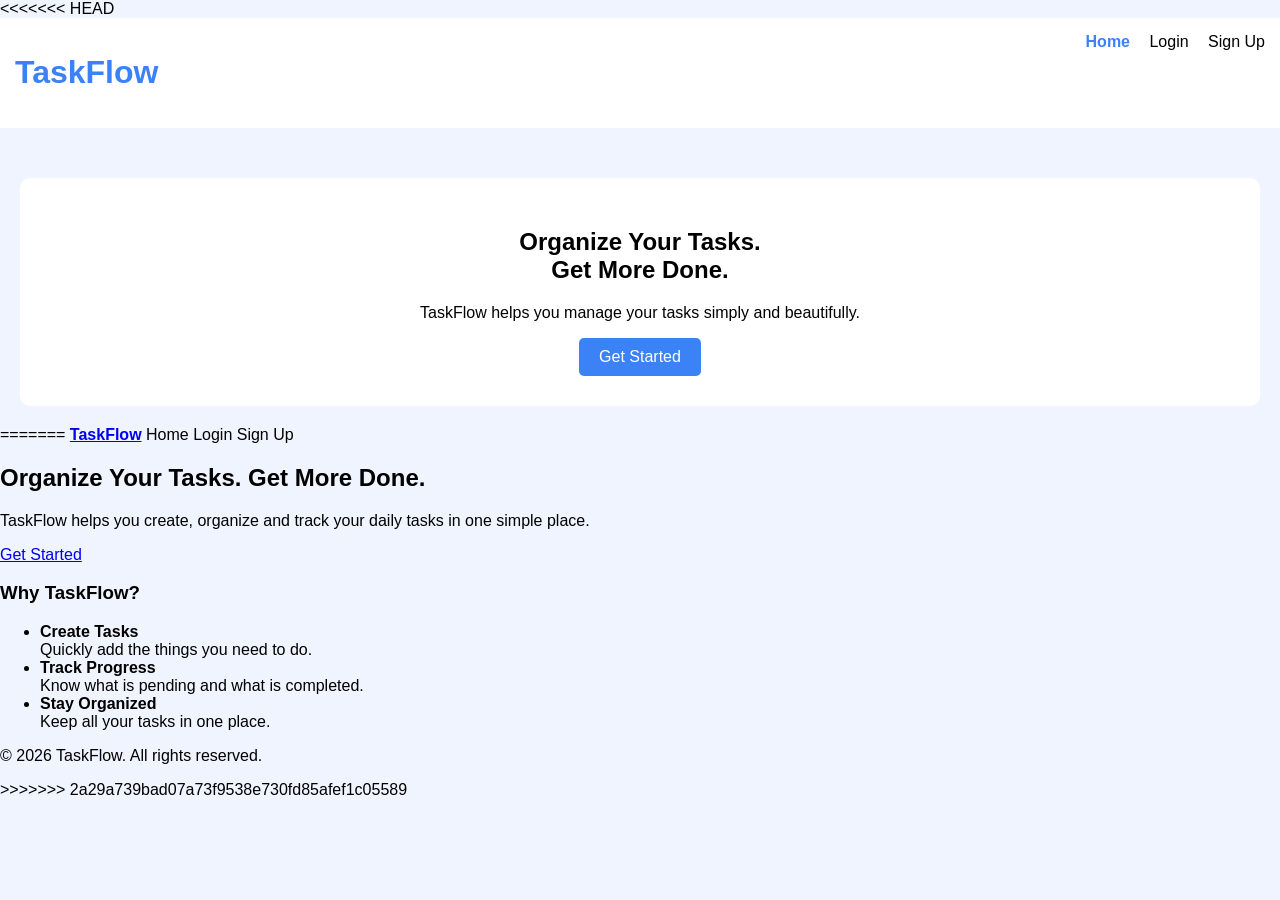
<file: index.html>
<<<<<<< HEAD
<!DOCTYPE html>
<html>
<head>
  <link rel="stylesheet" href="style.css">
  <title>TaskFlow</title>
</head>
<body>
<header>
  <h1>TaskFlow</h1>
  <div>
    <a href="index.html" class="active">Home</a>
    <a href="login.html">Login</a>
    <a href="signup.html">Sign Up</a>
  </div>
</header>

<div class="main">
  <div class="hero">
    <h2>Organize Your Tasks.<br>Get More Done.</h2>
    <p>TaskFlow helps you manage your tasks simply and beautifully.</p>
    <a href="signup.html" class="btn">Get Started</a>
  </div>
</div>
</body>
</html>
=======
<!DOCTYPE html>
<html>
<body>
<a href="index.html"><b>TaskFlow</b></a> Home Login Sign Up
<h2>Organize Your Tasks. Get More Done.</h2>
<p>TaskFlow helps you create, organize and track your daily tasks in one simple place.</p>
<a href="signup.html">Get Started</a>
<h3>Why TaskFlow?</h3>
<ul>
<li><b>Create Tasks</b><br>Quickly add the things you need to do.</li>
<li><b>Track Progress</b><br>Know what is pending and what is completed.</li>
<li><b>Stay Organized</b><br>Keep all your tasks in one place.</li>
</ul>
<p>© 2026 TaskFlow. All rights reserved.</p>
</body>
</html>
>>>>>>> 2a29a739bad07a73f9538e730fd85afef1c05589
</file>
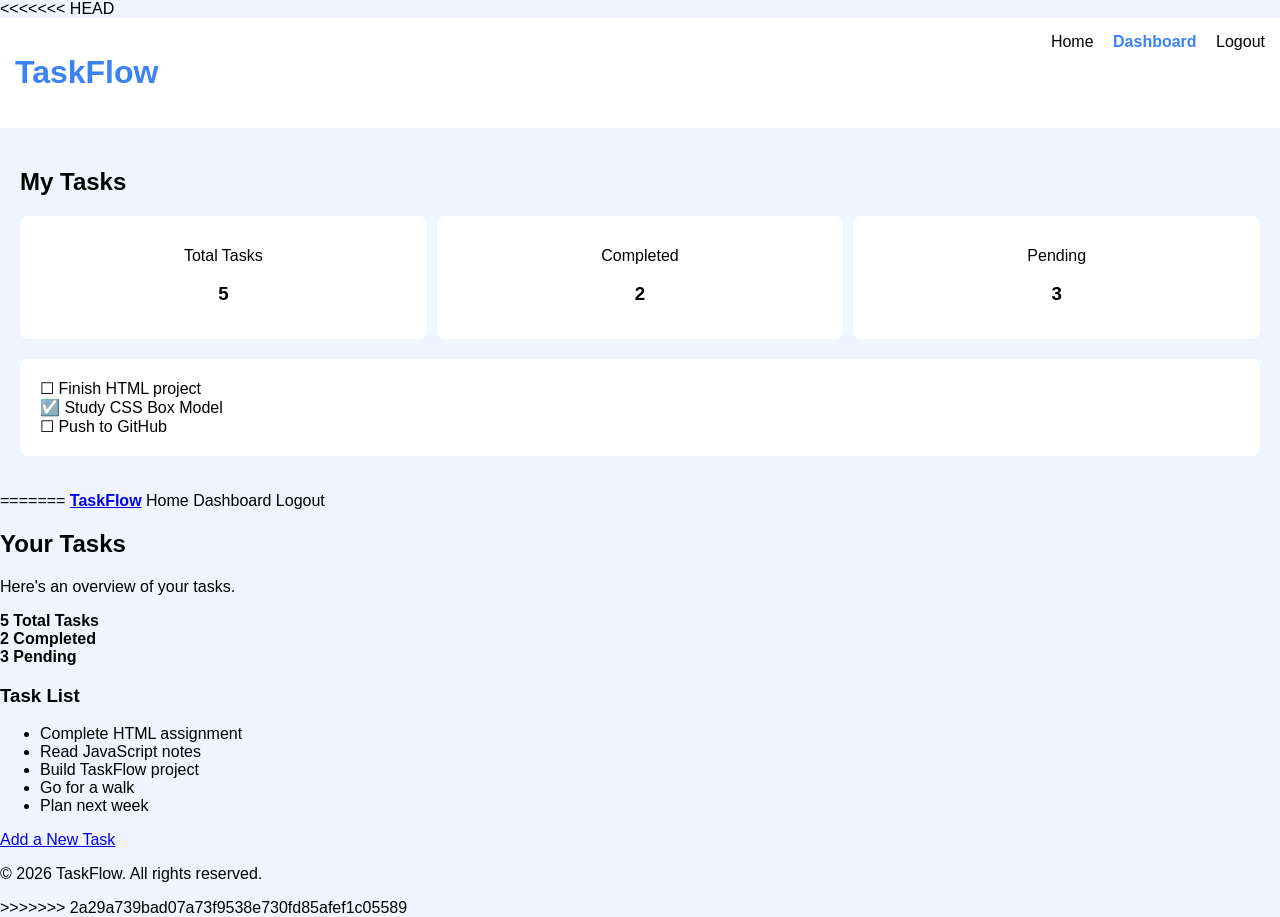
<file: dashboard.html>
<<<<<<< HEAD
<!DOCTYPE html>
<html>
<head>
  <link rel="stylesheet" href="style.css">
  <title>Dashboard - TaskFlow</title>
</head>
<body>
<header>
  <h1>TaskFlow</h1>
  <div>
    <a href="index.html">Home</a>
    <a href="dashboard.html" class="active">Dashboard</a>
    <a href="login.html">Logout</a>
  </div>
</header>

<div class="main">
  <h2>My Tasks</h2>
  <div class="stats">
    <div class="stat-box"><p>Total Tasks</p><h3>5</h3></div>
    <div class="stat-box"><p>Completed</p><h3>2</h3></div>
    <div class="stat-box"><p>Pending</p><h3>3</h3></div>
  </div>
  <ul class="task-list">
    <li>☐ Finish HTML project</li>
    <li>☑️ Study CSS Box Model</li>
    <li>☐ Push to GitHub</li>
  </ul>
</div>
</body>
</html>
=======
<!DOCTYPE html>
<html>
<body>
<a href="index.html"><b>TaskFlow</b></a> Home Dashboard Logout
<h2>Your Tasks</h2>
<p>Here's an overview of your tasks.</p>
<b>5 Total Tasks</b><br><b>2 Completed</b><br><b>3 Pending</b>
<h3>Task List</h3>
<ul>
<li>Complete HTML assignment</li>
<li>Read JavaScript notes</li>
<li>Build TaskFlow project</li>
<li>Go for a walk</li>
<li>Plan next week</li>
</ul>
<a href="#">Add a New Task</a>
<p>© 2026 TaskFlow. All rights reserved.</p>
</body>
</html>
>>>>>>> 2a29a739bad07a73f9538e730fd85afef1c05589
</file>
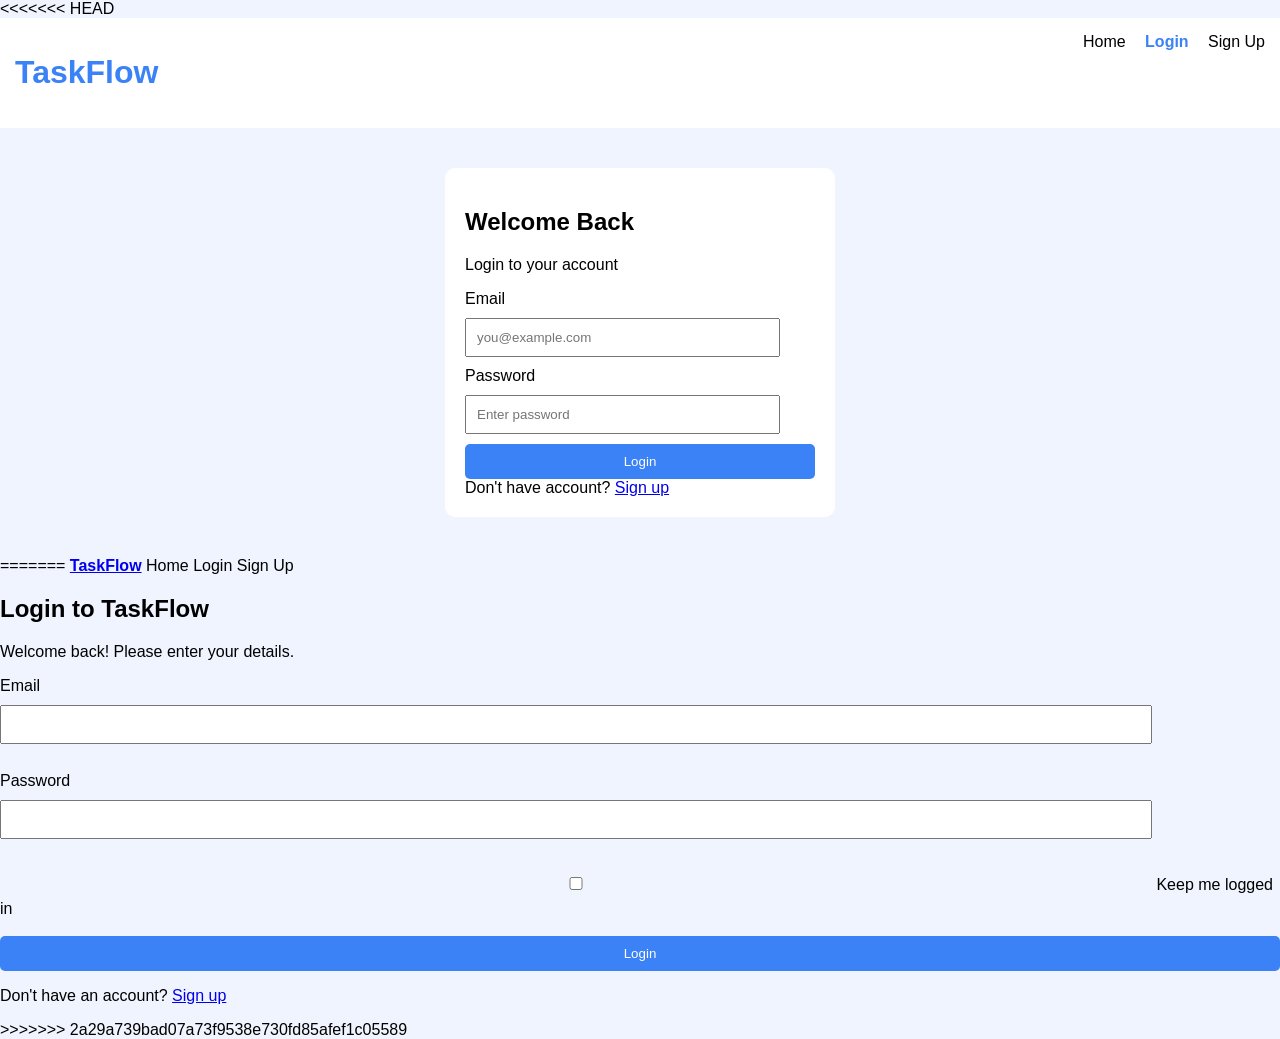
<file: login.html>
<<<<<<< HEAD
<!DOCTYPE html>
<html>
<head>
  <link rel="stylesheet" href="style.css">
  <title>Login - TaskFlow</title>
</head>
<body>
<header>
  <h1>TaskFlow</h1>
  <div>
    <a href="index.html">Home</a>
    <a href="login.html" class="active">Login</a>
    <a href="signup.html">Sign Up</a>
  </div>
</header>

<div class="card">
  <h2>Welcome Back</h2>
  <p>Login to your account</p>
  <label>Email</label>
  <input type="email" placeholder="you@example.com">
  <label>Password</label>
  <input type="password" placeholder="Enter password">
  <button>Login</button>
  <div class="small-text">Don't have account? <a href="signup.html">Sign up</a></div>
</div>
</body>
</html>
=======
<!DOCTYPE html>
<html>
<body>
<a href="index.html"><b>TaskFlow</b></a> Home Login Sign Up
<h2>Login to TaskFlow</h2>
<p>Welcome back! Please enter your details.</p>
Email<br><input type="email"><br><br>
Password<br><input type="password"><br><br>
<input type="checkbox"> Keep me logged in<br><br>
<button>Login</button>
<p>Don't have an account? <a href="signup.html">Sign up</a></p>
</body>
</html>
>>>>>>> 2a29a739bad07a73f9538e730fd85afef1c05589
</file>
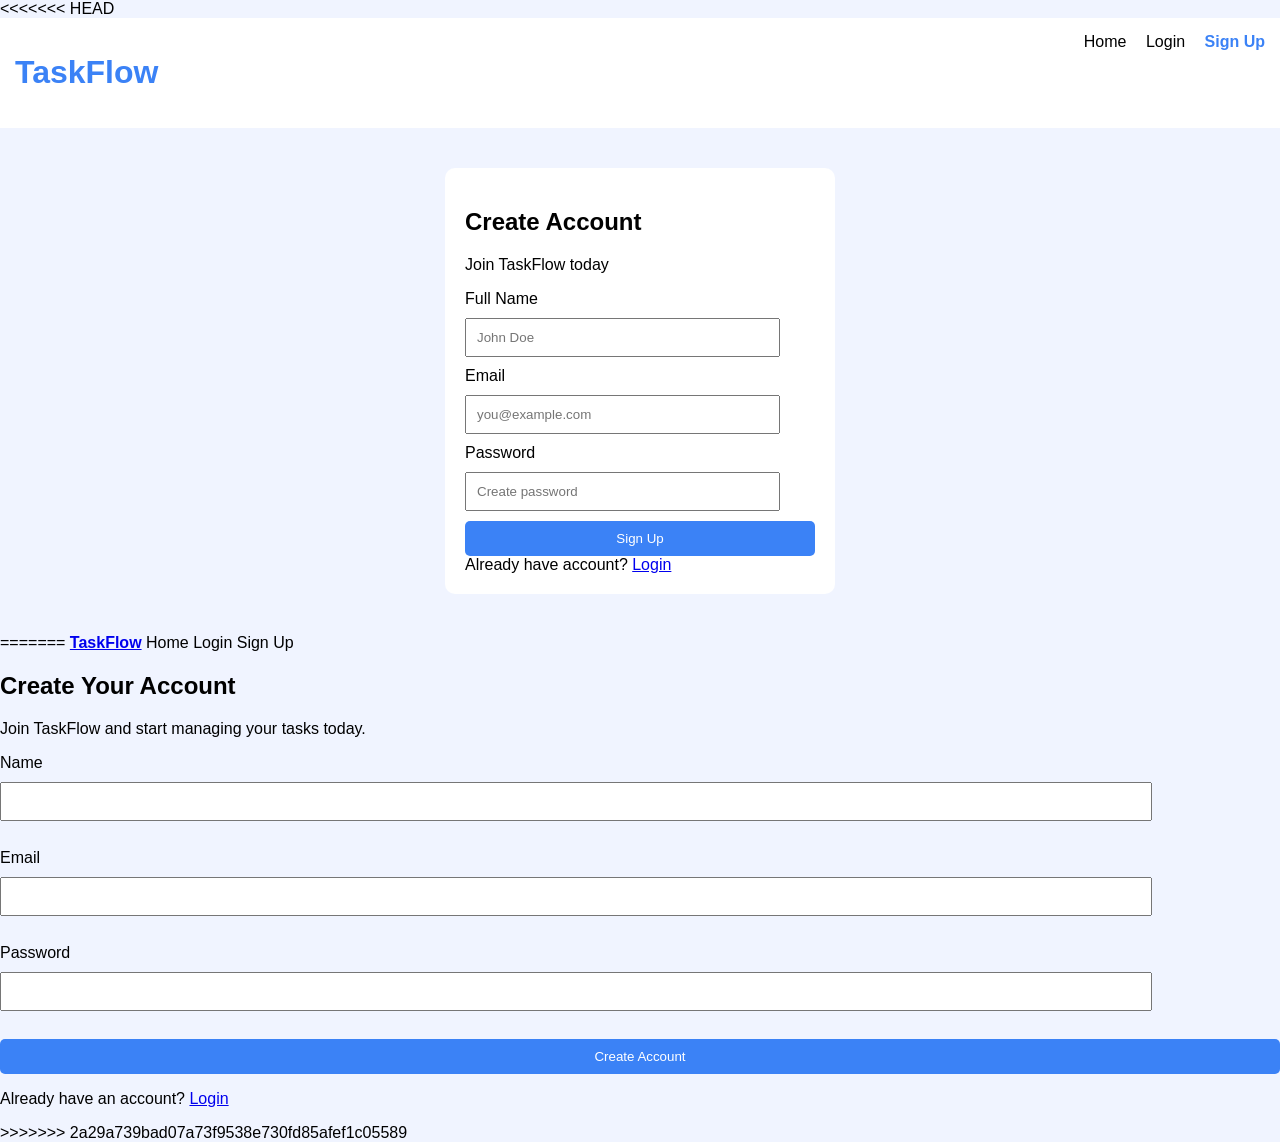
<file: signup.html>
<<<<<<< HEAD
<!DOCTYPE html>
<html>
<head>
  <link rel="stylesheet" href="style.css">
  <title>Sign Up - TaskFlow</title>
</head>
<body>
<header>
  <h1>TaskFlow</h1>
  <div>
    <a href="index.html">Home</a>
    <a href="login.html">Login</a>
    <a href="signup.html" class="active">Sign Up</a>
  </div>
</header>

<div class="card">
  <h2>Create Account</h2>
  <p>Join TaskFlow today</p>
  <label>Full Name</label>
  <input type="text" placeholder="John Doe">
  <label>Email</label>
  <input type="email" placeholder="you@example.com">
  <label>Password</label>
  <input type="password" placeholder="Create password">
  <button>Sign Up</button>
  <div class="small-text">Already have account? <a href="login.html">Login</a></div>
</div>
</body>
</html>
=======
<!DOCTYPE html>
<html>
<body>
<a href="index.html"><b>TaskFlow</b></a> Home Login Sign Up
<h2>Create Your Account</h2>
<p>Join TaskFlow and start managing your tasks today.</p>
Name<br><input type="text"><br><br>
Email<br><input type="email"><br><br>
Password<br><input type="password"><br><br>
<button>Create Account</button>
<p>Already have an account? <a href="login.html">Login</a></p>
</body>
</html>
>>>>>>> 2a29a739bad07a73f9538e730fd85afef1c05589
</file>
<file: style.css>
/* TaskFlow - August TaskFlow Project - Week 6 */
body {
  margin: 0;
  font-family: Arial, sans-serif;
  background-color: #f0f4ff;
}
header {
  background: white;
  padding: 15px;
  display: flex;
  justify-content: space-between;
}
header h1 {
  color: #3b82f6;
}
header a {
  margin-left: 15px;
  text-decoration: none;
  color: black;
}
header a.active {
  color: #3b82f6;
  font-weight: bold;
}
.main {
  padding: 20px;
}
.hero {
  background: white;
  padding: 30px;
  border-radius: 10px;
  text-align: center;
  margin-top: 30px;
}
.btn {
  background: #3b82f6;
  color: white;
  padding: 10px 20px;
  text-decoration: none;
  border-radius: 5px;
  display: inline-block;
}
.card {
  background: white;
  width: 350px;
  margin: 40px auto;
  padding: 20px;
  border-radius: 10px;
}
input {
  width: 90%;
  padding: 10px;
  margin: 10px 0;
}
button {
  background: #3b82f6;
  color: white;
  border: none;
  padding: 10px;
  width: 100%;
  border-radius: 5px;
}
.stats {
  display: flex;
  gap: 10px;
}
.stat-box {
  background: white;
  padding: 15px;
  flex: 1;
  text-align: center;
  border-radius: 8px;
}
.task-list {
  background: white;
  padding: 20px;
  border-radius: 8px;
  list-style: none;
  margin-top: 20px;
}
</file>
